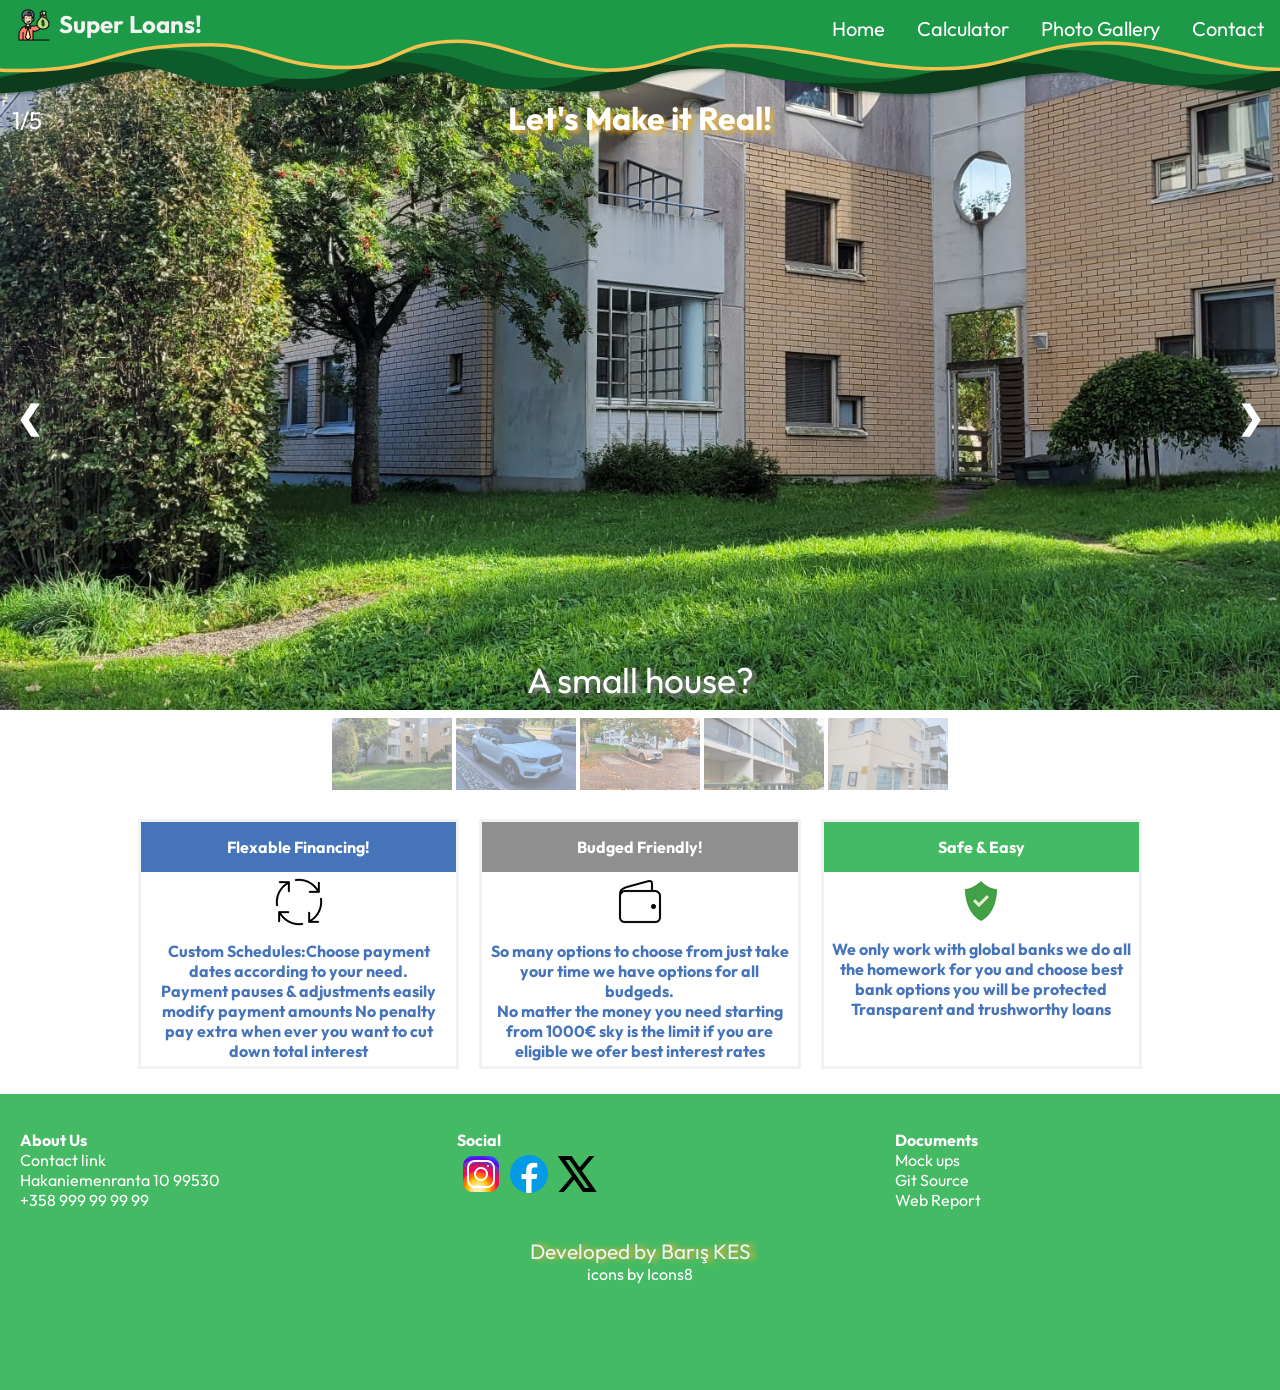
<file: index.html>
<!DOCTYPE html>
<html lang="en">

<head>
    <meta charset="UTF-8">
    <meta name="viewport" content="width=device-width, initial-scale=1.0">
    <title>Super Loans!</title>
    <link rel="icon" type="image/x-icon" href="./image/loan32.png">

    <link rel="stylesheet" href="./main.css">

    <link href="https://fonts.googleapis.com/css2?family=Outfit:wght@100..900&display=swap" rel="stylesheet">

</head>

<body>
    <nav>
        <div class="brand">
            <a href="./index.html"><img src="./image/loan32.png" alt="Home"></a>
            <div class="brandName"><a href="./index.html">Super Loans!</a> </div>
        </div>
        <ul>
            <li class="dekstop-menu"><a href="./index.html">Home</a></li>
            <li class="dekstop-menu"><a href="./Calculator/">Calculator</a></li>
            <li class="dekstop-menu"><a href="./Gallery/">Photo Gallery</a></li>
            <li class="dekstop-menu"><a href="./Contact/">Contact</a></li>
            <li class="mobile-menu" onclick="openSideMenu()"><a href="#"><img src="./image/icons8-top-menu-40.png"
                        alt=""></a></li>

        </ul>

        <ul class="sidebar"> <!-- Mobile Menu-->

            <li><a href="./index.html">Home</a></li>
            <li><a href="./Calculator/">Calculator</a></li>
            <li><a href="./Gallery/">Photo Gallery</a></li>
            <li><a href="./Contact/">Contact</a></li>
            <li onclick="closeSideMenu()"><a href="#"><img src="./image/icons8-close-50.png" alt=""></a></li>

        </ul>

    </nav>


    <div class="slider">
        <h1 class="main-content main-slogan"> Let's Make it Real!</h1>
        <div class="imageslider-container">
            <!--Slider Image-->
            <div class="slider-image">
                <div class="image-text">1/5</div>
                <img class="img-desktop" src="./image/loanAssets/haus1.jpeg" loading="lazy" alt="Loan Image 1">
                <img class="img-tablet" src="./image/loanAssets/tablet/haus1_tablet.jpeg" loading="lazy"
                    alt="Loan Image 1">
                <img class="img-mobile" src="./image/loanAssets/mobile/haus1_mobile.jpeg" loading="lazy"
                    alt="Loan Image 1">
            </div>
            <div class="slider-image">
                <div class="image-text">2/5</div>
                <img class="img-desktop" src="./image/loanAssets/car1.jpeg" loading="lazy" alt="Loan Image 2">
                <img class="img-tablet" src="./image/loanAssets/tablet/car1_tablet.jpeg" loading="lazy"
                    alt="Loan Image 2">
                <img class="img-mobile" src="./image/loanAssets/mobile/car1_mobile.jpeg" loading="lazy"
                    alt="Loan Image 2">

            </div>
            <div class="slider-image">
                <div class="image-text">3/5</div>
                <img class="img-desktop" src="./image/loanAssets/car2.jpeg" loading="lazy" alt="Loan Image 3">
                <img class="img-tablet" src="./image/loanAssets/tablet/car2_tablet.jpeg" loading="lazy"
                    alt="Loan Image 3">
                <img class="img-mobile" src="./image/loanAssets/mobile/car2_mobile.jpeg" loading="lazy"
                    alt="Loan Image 3">


            </div>
            <div class="slider-image">
                <div class="image-text">4/5</div>
                <img class="img-desktop" src="./image/loanAssets/haus2.jpeg" loading="lazy" alt="Loan Image 4">
                <img class="img-tablet" src="./image/loanAssets/tablet/haus2_tablet.jpeg" loading="lazy"
                    alt="Loan Image 4">
                <img class="img-mobile" src="./image/loanAssets/mobile/haus2_mobile.jpeg" loading="lazy"
                    alt="Loan Image 4">
            </div>

            <div class="slider-image">
                <div class="image-text">5/5</div>
                <img class="img-desktop" src="./image/loanAssets/haus3.jpeg" loading="lazy" alt="Loan Image 5">
                <img class="img-tablet" src="./image/loanAssets/tablet/haus3_tablet.jpeg" loading="lazy"
                    alt="Loan Image 5">
                <img class="img-mobile" src="./image/loanAssets/mobile/haus3_mobile.jpeg" loading="lazy"
                    alt="Loan Image 5">

            </div>
        </div>
        <a class="previous" onclick="showSlideFromClick(-1)">&#10094;</a>
        <a class="next" onclick="showSlideFromClick(1)">&#10095;</a>
        <div class="current-image-caption">
            <p id="caption">-</p>
        </div>
    </div>
    <div class="thumbnail-images">
        <div class="image-column">
            <img class="pointer-cursor opacity-set" onclick="switchSlide(0)"
                src="./image/loanAssets/thumb/haus1_thumb.jpeg" alt="A small house?">
        </div>
        <div class="image-column">
            <img class="pointer-cursor opacity-set" onclick="switchSlide(1)"
                src="./image/loanAssets/thumb/car1_thumb.jpeg" alt="A nice SUV?">
        </div>

        <div class="image-column">
            <img class="pointer-cursor opacity-set" onclick="switchSlide(2)"
                src="./image/loanAssets/thumb/car2_thumb.jpeg" alt="Or a cool SUV?">
        </div>
        <div class="image-column">
            <img class="pointer-cursor opacity-set" onclick="switchSlide(3)"
                src="./image/loanAssets/thumb/haus2_thumb.jpeg" alt="You can make anything real!">
        </div>
        <div class="image-column">
            <img class="pointer-cursor opacity-set" onclick="switchSlide(4)"
                src="./image/loanAssets/thumb/haus3_thumb.jpeg" alt="Even a small HOAS can be yours!">
        </div>
    </div>


    <div class="text-row">
        <div class="text-column col1">
            <div class="column-card">
                <h2>
                    Flexable Financing!
                </h2>
                <div class="text-column-content">
                    <p>
                        <img src="./image/icons8-process.gif" alt="process">
                    </p>
                    <p><strong>Custom Schedules:Choose payment dates</strong> according to your need.
                        <br>
                        <strong>Payment pauses & adjustments</strong> easily modify payment amounts
                        <strong>No penalty</strong> pay extra when ever you want to cut down total interest
                    </p>

                </div>
            </div>
        </div>
        <div class="text-column col2">
            <div class="column-card">
                <h2>
                    Budged Friendly!
                </h2>
                <div class="text-column-content">
                    <p>
                        <img src="./image/icons8-wallet.gif" alt="wallet">
                    </p>

                    <p><strong>So many options to choose from</strong> just take your time we have options for all
                        budgeds.
                        <br>
                        <strong>No matter the money you need</strong> starting from 1000€ sky is the limit if
                        you are eligible we ofer best interest rates

                    </p>



                </div>
            </div>
        </div>
        <div class="text-column col3">
            <div class="column-card">
                <h2>
                    Safe & Easy
                </h2>
                <div class="text-column-content">
                    <div class="text-column-content">
                        <p>
                            <img src="./image/icons8-protect.gif" alt="protect">
                        </p>

                        <p><strong>We only work with global banks</strong> we do all the homework for you and choose
                            best bank options
                            you will be <strong>protected</strong>
                            <br>
                            Transparent and trushworthy loans

                        </p>



                    </div>
                </div>
            </div>
        </div>


    </div>

    <footer>
        <div class="footer-content">
            <div class="footer-heading ">
                <h2> About Us</h2>
                <a href="../Contact/"> Contact link</a>
                <a href="#"> Hakaniemenranta 10 99530 </a>
                <a href="#"> +358 999 99 99 99</a>
            </div>
            <div class="footer-heading">
                <h2> Social</h2>
                <div class="footer-heading-social">
                    <a href="#" class="footer-social-img"> <img src="image/icons8-instagram-48.png" alt=""> </a>
                    <a href="#" class="footer-social-img"> <img src="image/icons8-facebook-48.png" alt=""> </a>
                    <a href="#" class="footer-social-img"> <img src="image/icons8-x-48.png" alt=""> </a>
                </div>

            </div>
            <div class="footer-heading">
                <h2> Documents</h2>

                <a target="_blank" href="./WebReports/FinalMockups.png"> Mock ups </a>

                <a target="_blank" href="https://github.com/bariskes11/NewLoadWebSite"> Git Source </a>
                <a href="./Report/">Web Report </a>
            </div>
            <div class="poweredby">
                <a class="developer" target="_blank" href="https://bariskes.com">Developed by Barış KES </a>
                <br>
                <a target="_blank" href="https://icons8.com"> icons by Icons8</a>

            </div>
        </div>


    </footer>
    <script src="javascript/imageslider.js"></script>
    <script src="javascript/menuItems.js"></script>
</body>

</html>
</file>
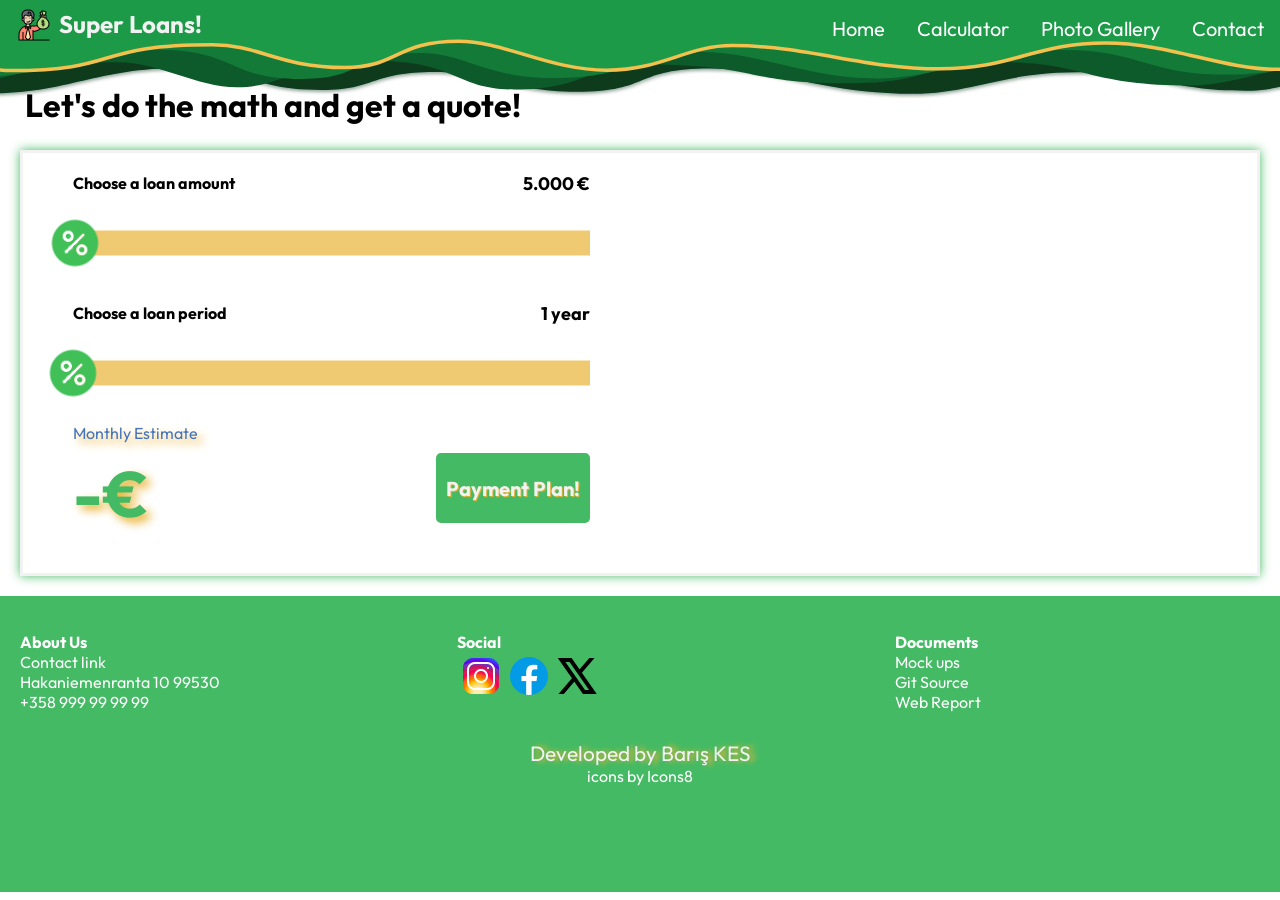
<file: Calculator/index.html>
<!DOCTYPE html>
<html lang="en">

<head>
    <meta charset="UTF-8">
    <meta name="viewport" content="width=device-width, initial-scale=1.0">
    <title>Super Loans!</title>
    <link rel="icon" type="image/x-icon" href="../image/loan32.png">

    <link rel="stylesheet" href="../main.css">
    <link rel="stylesheet" href="../calculator.css">
    <link href="https://fonts.googleapis.com/css2?family=Outfit:wght@100..900&display=swap" rel="stylesheet">
</head>

<body>
      <nav>
        <div class="brand">
            <a href="../index.html"><img src="../image/loan32.png" alt="Home"></a>
            <div class="brandName"><a href="../index.html">Super Loans!</a> </div>
        </div>
        <ul>
            <li class="dekstop-menu"><a href="../index.html">Home</a></li>
            <li class="dekstop-menu"><a href="../Calculator/">Calculator</a></li>
            <li class="dekstop-menu"><a href="../Gallery/">Photo Gallery</a></li>
            <li class="dekstop-menu"><a href="../Contact/">Contact</a></li>
            <li class="mobile-menu" onclick="openSideMenu()"><a href="#"><img src="../image/icons8-top-menu-40.png"
                        alt=""></a></li>

        </ul>

        <ul class="sidebar"> <!-- Mobile Menu-->

            <li><a href="../index.html">Home</a></li>
            <li><a href="../Calculator/">Calculator</a></li>
            <li><a href="../Gallery/">Photo Gallery</a></li>
            <li><a href="../Contact/">Contact</a></li>
            <li onclick="closeSideMenu()"><a href="#"><img src="../image/icons8-close-50.png" alt=""></a></li>

        </ul>

    </nav>

    <div class="calculator-content">
        <h1> Let's do the math and get a quote!</h1>
    </div>

    <div class="loan-main">
        <div class="loan-form">
            <div class="loan-field">
                <div class="row">
                    <h2>Choose a loan amount</h2>
                    <span class="loan-value" id="selectedVal">0</span>
                </div>
                <div class="slider-wrap">
                    <input type="range" min="1000" max="1000000" value="5000" class="loan-slider" id="loanrange">
                </div>
            </div>

            <div class="loan-field">
                <div class="row">
                    <h2>Choose a loan period</h2>
                    <span class="loan-value" id="selectedYearVal">0</span>
                </div>
                <div class="slider-wrap">
                    <input type="range" min="1" max="40" value="1" class="loan-slider" id="yearrange">
                </div>
                <div class="row">
                    <div class="estimated-payment-label">
                        Monthly Estimate  
                    </div>
                </div>
                <div class="row">
                <div  class="estimated-payment"> 
                    <strong id="lblMonthlyEstimate">-€</strong>
                </div>
                    
                    <div class="create-details" onclick="monthlyEstimateUpdate()">
                        Payment Plan!
                    </div>

                </div>
                <div class="row"></div>

            </div>
        </div>
        <div class="loan-result" id="payment-details">
            <h2>Loan Payment Details!</h2>
            <div>
                <div class="row">
                    <div class="loan-result-label">Requested Amount</div>
                    <div class="loan-result-details"  id="lblamount">1000€</div>
                </div>

                <div class="row">
                    <div class="loan-result-label">Total Interest Rate</div>
                    <div class="loan-result-details"  id="lblinterestrate">20 %</div>
                </div>
                
                <div class="row">
                    <div class="loan-result-label">Total Interest </div>
                    <div class="loan-result-details"  id="lbltotalinterest">xxx€</div>
                </div>
                
                <div class="row">
                    <div class="loan-result-label">Total Payment</div>
                    <div class="loan-result-details" id="lbltotalpayment">1000€</div>
                </div>
                <div class="row">
                    <div class="loan-result-label">Monthly Payment</div>
                    <div class="loan-result-details" id="lblmonthlypayment">1000€</div>
                </div>

                <div class="row">
                    <div></div>
                     <div class="create-details">

                    Request Loan!
                </div>
                </div>
                </div>
            </div>
        </div>

    








    <div class="calculation-field">
        <div></div>
    </div>


       <footer>
        <div class="footer-content">
            <div class="footer-heading ">
                <h2> About Us</h2>
                <a href="../Contact/"> Contact link</a>
                <a href="#"> Hakaniemenranta 10 99530 </a>
                <a href="#"> +358 999 99 99 99</a>
            </div>
            <div class="footer-heading">
                <h2> Social</h2>
                <div class="footer-heading-social">
                    <a href="#" class="footer-social-img"> <img src="../image/icons8-instagram-48.png" alt=""> </a>
                    <a href="#" class="footer-social-img"> <img src="../image/icons8-facebook-48.png" alt=""> </a>
                    <a href="#" class="footer-social-img"> <img src="../image/icons8-x-48.png" alt=""> </a>
                </div>

            </div>
            <div class="footer-heading">
                <h2> Documents</h2>

                <a target="_blank" href="../WebReports/FinalMockups.png"> Mock ups </a>

                <a target="_blank" href="https://github.com/bariskes11/NewLoadWebSite"> Git Source </a>
                <a href="../Report/">Web Report </a>
            </div>
            <div class="poweredby">
                <a class="developer" target="_blank" href="https://bariskes.com">Developed by Barış KES </a>
                <br>
                <a target="_blank" href="https://icons8.com"> icons by Icons8</a>

            </div>
        </div>


    </footer>
     <script  src="../javascript/menuItems.js"></script>
     <script src="../javascript/calculator.js"></script>
</body>


</html>
</file>
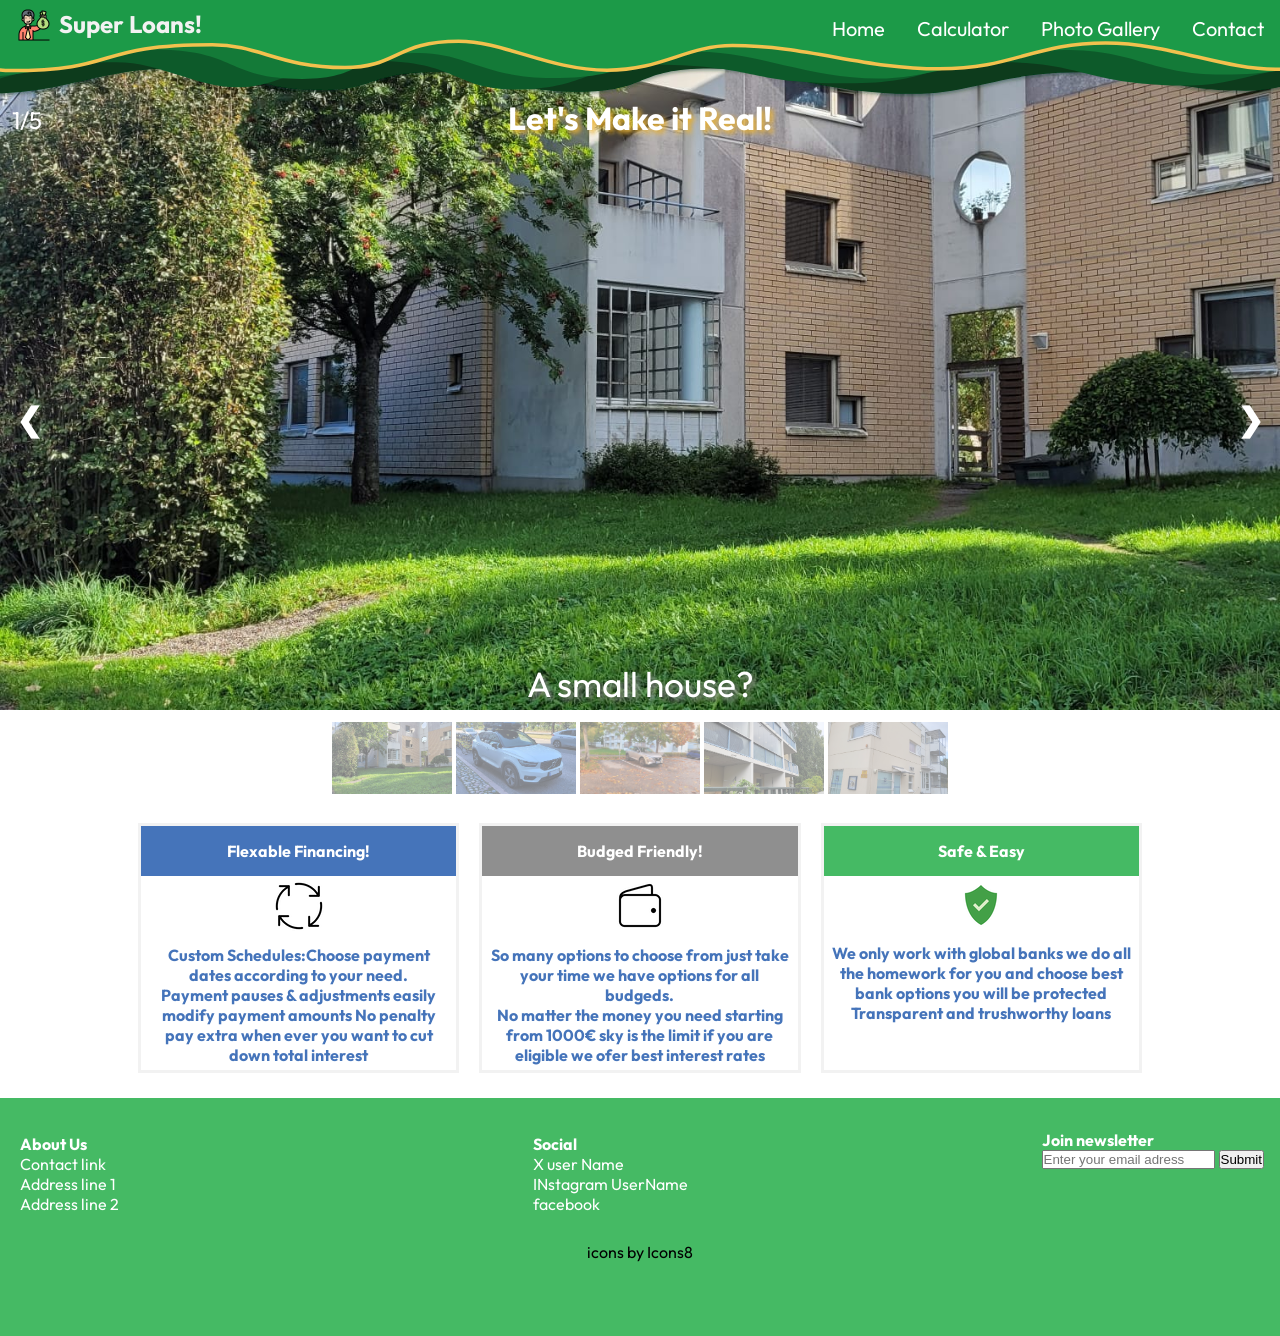
<file: Home/index.html>
<!DOCTYPE html>
<html lang="en">

<head>
    <meta charset="UTF-8">
    <meta name="viewport" content="width=device-width, initial-scale=1.0">
    <title>Super Loans!</title>
    <link rel="icon" type="image/x-icon" href="../image/loan32.png">

    <link rel="stylesheet" href="../main.css">

    <link href="https://fonts.googleapis.com/css2?family=Outfit:wght@100..900&display=swap" rel="stylesheet">

</head>

<body>
    <nav>
        <div class="brand">
            <a href="../Home/"><img src="../image/loan32.png" alt="Home"></a>
            <div class="brandName">Super Loans!</div>
        </div>
        <ul>
            <li class="dekstop-menu"><a href="../Home/">Home</a></li>
            <li class="dekstop-menu"><a href="../Calculator/">Calculator</a></li>
            <li class="dekstop-menu"><a href="../Gallery/">Photo Gallery</a></li>
            <li class="dekstop-menu"><a href="../Contact/">Contact</a></li>
            <li class="mobile-menu" onclick="openSideMenu()"><a href="#"><img src="../image/icons8-top-menu-40.png"
                        alt=""></a></li>

        </ul>

        <ul class="sidebar"> <!-- Mobile Menu-->

            <li><a href="../Home/">Home</a></li>
            <li><a href="../Calculator/">Calculator</a></li>
            <li><a href="../Gallery/">Photo Gallery</a></li>
            <li><a href="../Contact/">Contact</a></li>
            <li onclick="closeSideMenu()"><a href="#"><img src="../image/icons8-close-50.png" alt=""></a></li>

        </ul>

    </nav>


    <div class="slider">
        <h1 class="main-content main-slogan"> Let's Make it Real!</h1>
        <div class="imageslider-container">
            <!--Slider Image-->
            <div class="slider-image">
                <div class="image-text">1/5</div>
                <img src="../image/loanAssets/haus1.jpeg" alt="Loan Image 1">
            </div>
            <div class="slider-image">
                <div class="image-text">2/5</div>
                <img src="../image/loanAssets/car1.jpeg" alt="Loan Image 2">

            </div>
            <div class="slider-image">
                <div class="image-text">3/5</div>
                <img src="../image/loanAssets/car2.jpeg" alt="Loan Image 3">

            </div>
            <div class="slider-image">
                <div class="image-text">4/5</div>
                <img src="../image/loanAssets/haus2.jpeg" alt="Loan Image 3">
            </div>
            <div class="slider-image">
                <div class="image-text">5/5</div>
                <img src="../image/loanAssets/haus3.jpeg" alt="Loan Image 3">
            </div>
        </div>
        <a class="previous" onclick="showSlideFromClick(-1)">&#10094;</a>
        <a class="next" onclick="showSlideFromClick(1)">&#10095;</a>
        <div class="current-image-caption">
            <p id="caption">-</p>
        </div>
    </div>
    <div class="thumbnail-images">
        <div class="image-column">
            <img class="pointer-cursor opacity-set" onclick="switchSlide(0)" src="../image/loanAssets/haus1.jpeg"
                alt="A small house?">
        </div>
        <div class="image-column">
            <img class="pointer-cursor opacity-set" onclick="switchSlide(1)" src="../image/loanAssets/car1.jpeg"
                alt="A nice SUV?">
        </div>

        <div class="image-column">
            <img class="pointer-cursor opacity-set" onclick="switchSlide(2)" src="../image/loanAssets/car2.jpeg"
                alt="Or just another sedan?">
        </div>
        <div class="image-column">
            <img class="pointer-cursor opacity-set" onclick="switchSlide(3)" src="../image/loanAssets/haus2.jpeg"
                alt="You can make anything real!">
        </div>
        <div class="image-column">
            <img class="pointer-cursor opacity-set" onclick="switchSlide(4)" src="../image/loanAssets/haus3.jpeg"
                alt="Even a small HOAS can be yours!">
        </div>
    </div>


    <div class="text-row">
        <div class="text-column col1">
            <div class="column-card">
                <h2>
                    Flexable Financing!
                </h2>
                <div class="text-column-content">
                    <p>
                        <img src="../image/icons8-process.gif" alt="process">
                    </p>
                    <p><strong>Custom Schedules:Choose payment dates</strong> according to your need.
                        <br>
                        <strong>Payment pauses & adjustments</strong> easily modify payment amounts
                        <strong>No penalty</strong> pay extra when ever you want to cut down total interest
                    </p>

                </div>
            </div>
        </div>
        <div class="text-column col2">
            <div class="column-card">
                <h2>
                    Budged Friendly!
                </h2>
                <div class="text-column-content">
                    <p>
                        <img src="../image/icons8-wallet.gif" alt="wallet">
                    </p>

                    <p><strong>So many options to choose from</strong> just take your time we have options for all
                        budgeds.
                        <br>
                        <strong>No matter the money you need</strong> starting from 1000€ sky is the limit if
                        you are eligible we ofer best interest rates

                    </p>



                </div>
            </div>
        </div>
        <div class="text-column col3">
            <div class="column-card">
                <h2>
                    Safe & Easy
                </h2>
                <div class="text-column-content">
                    <div class="text-column-content">
                        <p>
                            <img src="../image/icons8-protect.gif" alt="protect">
                        </p>

                        <p><strong>We only work with global banks</strong> we do all the homework for you and choose
                            best bank options
                            you will be <strong>protected</strong>
                            <br>
                            Transparent and trushworthy loans

                        </p>



                    </div>
                </div>
            </div>
        </div>


    </div>

    <footer>
        <div class="footer-content">
            <div class="footer-heading ">
                <h2> About Us</h2>
                <a href="../Contact/"> Contact link</a>
                <a href="#">Address line 1 </a>
                <a href="#"> Address line 2</a>
            </div>
            <div class="footer-heading">
                <h2> Social</h2>
                <a href="#"> X user Name</a>
                <a href="#"> INstagram UserName</a>
                <a href="#"> facebook</a>

            </div>
            <div class="footer-headin">
                <h2> Join newsletter</h2>
                <input type="email" placeholder="Enter your email adress" id="footer-email">
                <input type="submit" id="footer-email-button">
            </div>


        </div>

        <div class="poweredby">
            <a target="_blank" href="https://icons8.com"> icons by Icons8</a>
        </div>

    </footer>
    <script  src="../javascript/imageslider.js"></script>
    <script  src="../javascript/menuItems.js"></script>
</body>





</html>
</file>
<file: main.css>
/* COLOR PALETTE
#45BA64
#45BAB2
#4574BA
#454545
#F2F2F2
#8F8F8F
*/

:root {
  --palette1: #45ba64;
  --palette2: #45bab2;
  --palette3: #4574ba;
  --palette4: #e9b234;
  --palette5: #f2f2f2;
  --palette6: #8f8f8f;
  --textcolor1: #ffffff;
}

* {
  margin: 0;
  padding: 0;
  box-sizing: border-box;
}

body {
  min-height: 100vh;
}

h2 {
  font-family: "Outfit", sans-serif;
  font-size: 100%;
}

nav {
  z-index: 1000;
  top: 0;
  position: sticky;
  position: -webkit-sticky;
  background: url("./image/nav-waves.svg") no-repeat;
  background-size: 100% 100%;
  box-shadow: outliner 5px 5px 10px var(--palette1);
  margin-bottom: -40px;
  /*added to combine correcyly with slider.*/
}

nav ul {
  list-style-type: none;
  display: flex;
  justify-content: flex-end;
  margin: 0;
  padding: 0;
  font-family: "Outfit", sans-serif;
  /*font family from google fonts "https://fonts.google.com/specimen/Outfit?preview.script=Latn" */
  overflow: hidden;
  margin-bottom: -10px;
  height: 100px;
}

nav .brand {
  display: flex;
  justify-content: center;
  position: absolute;
  margin-top: 1vh;
  margin-left: 2vh;
}

nav .brandName {
  font-family: "Outfit", sans-serif;
  color: var(--palette5);
  font-weight: bold;
  font-size: 1.5rem;
  padding-left: 1vh;
  cursor: pointer;
}

.brandName a {
  color: inherit;
  text-decoration: none;
}

.sidebar {
  /*mobile sidebar menu*/
  position: fixed;
  /*make sure to snap it to right side*/
  top: 0;
  right: 0;
  backdrop-filter: blur(10px);
  /* blur effect for background*/
  background-color: rgba(0, 255, 1, 0.2);
  /*blur effect bg color  needd alpha*/
  box-shadow: -8px 0 10px rgba(0, 0, 0, 0.6);
  height: 100vh;
  z-index: 1000;
  width: 100%;
  display: none;
  flex-direction: column;
  align-items: flex-start;
  justify-content: flex-start;
}

.sidebar li {
  justify-content: left;
}

.sidebar li a {
  width: 100%;
  color: #000000;
  font-weight: bold;
  text-shadow: -8px 0 10px rgba(255, 255, 255, 0.6);
}

h1 {
  font-family: "Outfit", sans-serif;
}

ul li a {
  display: block;
  color: var(--textcolor1);
  text-align: center;
  padding: 16px 16px;
  text-decoration: none;
  height: 50px;
  font-size: 1.25rem;
}

ul li a:hover,
nav a:active {
  animation-name: bounceAnimation;
  animation-duration: 0.24s;
  animation-iteration-count: 1;
  color: var(--palette4);
  cursor: pointer;
  font-family: "Outfit", sans-serif;
  height: 50px;
  text-shadow: 5px 5px 5px var(--palette6);
}

@keyframes bounceAnimation {

  0%,
  100% {
    transform: translateY(0);
  }

  50% {
    transform: translateY(-4px);
  }
}

.main-content {
  position: absolute;
  justify-content: center;
  width: 100%;
  z-index: 1;
  text-align: center;
  color: var(--textcolor1);
  text-shadow: 3px 3px 5px var(--palette4);
}

.main-slogan {
  padding: 38px 12px;
}

.image-text {
  color: var(--textcolor1);
  font-size: 1.5rem;
  padding: 45px 12px;
  position: absolute;
  font-family: "Outfit", sans-serif;
  top: 0;
}

.current-image-caption {
  color: var(--textcolor1);
  font-size: 2.2rem;
  padding: 8px 12px;
  position: absolute;
  bottom: 0;
  width: 100%;
  text-align: center;
  margin: 0 0;
  justify-content: center;
  font-family: "Outfit", sans-serif;
  text-shadow: 3px 3px 5px var(--palette6);
}

/*START IMAGE SLIDER STYLE*/
.imageslider-container {
  display: flex;
  transition: transform 0.5s ease;
  gap: 0;
}

.img-mobile,
.img-tablet,
.img-desktop {
  display: none;
}

.slider-image {
  flex: 0 0 100%;
  position: relative;
  margin: 0;
  padding: 0;
}

.slider {
  position: relative;
  /* this is what hides the neighbors */
  overflow: hidden;
  margin: 0px;
  padding: 0;
}

.slider-image img {
  width: 100%;
  height: 650px;
  object-fit: cover;
  margin: 0;
  padding: 0;
}

.pointer-cursor {
  cursor: pointer;
}

.opacity-set {
  opacity: 0.6;
}

.opacity-set,
.active:hover {
  opacity: 1;
}

.previous,
.next {
  cursor: pointer;
  position: absolute;
  top: 55%;
  transform: translateY(-50%);
  /* replaces margin-top */
  padding: 16px;
  color: var(--textcolor1);
  font-weight: bold;
  font-size: 2rem;
  user-select: none;
  -webkit-user-select: none;
}

.previous:focus,
.previous:active,
.next:focus,
.next:active {
  color: var(--textcolor1);
  padding: 16px;
  border: none;
  height: auto;
  line-height: normal;
  outline: none;
  box-shadow: none;
  text-decoration: none;
}

.next {
  right: 0;
  border-radius: 3px 0 0 3px;
}

.previous {
  left: 0;
  border-radius: 3px 0 0 3px;
}

.previous:hover,
.next:hover {
  background-color: #000011;
  opacity: 1;
}

.thumbnail-images {
  display: flex;
  justify-content: center;
  /* the group sits in the middle */
  flex-wrap: wrap;
  /* wraps on narrow phones instead of overflowing */
  gap: 4px;
  /* the few-pixel offset between images */
  margin-top: 8px;
}

.thumbnail-images img {
  width: clamp(70px, 12vw, 120px);
  /* 120px on desktop, a bit smaller on phones */
  aspect-ratio: 5 / 3;
  object-fit: cover;
  cursor: pointer;
  opacity: 0.5;
  transition: opacity 0.2s;
}

.thumbnail-images img:hover {
  opacity: 1;
}

/*END IMAGE SLIDER STYLE*/

/*START TEXT CONTENT STYLE*/
/* box objects*/
.text-column {
  margin: 10px;
  cursor: pointer;
  flex: 1 200px;
  border-color: var(--palette5);
  box-shadow: outliner 0 0 10px var(--palette1);
  border-style: solid;
}

.col1 {
  background-color: var(--palette3);
}

.col2 {
  background-color: var(--palette6);
}

.col3 {
  background-color: var(--palette1);
}

.text-column h2 {
  color: var(--textcolor1);
  justify-content: center;
  text-align: center;
}

.text-row {
  display: flex;
  flex-wrap: wrap;
  min-height: 300px;
  max-width: 80%;
  margin:auto;
  align-content: center;
  justify-self: center;
}

.column-card {
  display: flex;
  flex-direction: column;
  height: 100%;
}

.column-card h2 {
  padding: 15px;
  font-size: 100%;
}

.text-column-content {
  border-width: 3px;
  background-color: white;
  width: 100%;
  flex: 1;
}

.text-column-content p {
  text-align: center;
  font-family: "Outfit", sans-serif;
  font-weight: bold;
  padding: 5px;
  color: var(--palette3);
}

/*END TEXT CONTENT STYLE*/
.footer-content {
  background-color: var(--palette1);
  color: var(--textcolor1);
  display: flex;
  flex-wrap: wrap;
  gap: 2rem 4rem;
  padding: 2rem 1rem;
}

footer {
  position: static;
  margin-top: auto;

  width: 100%;
  background-color: var(--palette1);
  padding-bottom: 4rem;
}

.footer-heading {
  flex: 1 1 180px;
  display: flex;
  flex-direction: column;
  padding: 4px;
  height: 80px;
}

.footer-heading-social {
  flex: 1 1 180px;
  display: flex;
  flex-direction: row;
  
}

.footer-social-img {
  height: 50px;
}

footer a {
  font-family: "Outfit", sans-serif;
  position: relative;
  text-decoration: none;
  color: inherit;
  width: fit-content;
}

footer a::after {
  content: "";
  position: absolute;
  left: 0;
  bottom: -2px;
  width: 100%;
  height: 2px;
  background-color: var(--textcolor1);
  transform: scaleX(0);
  transform-origin: left;
  transition: transform 0.25s ease;
}

footer a:hover::after {
  transform: scaleX(1);
}

footer .poweredby {
  width: 100%;
  margin-bottom: 10px;
  justify-content: center;
  text-align: center;
}

footer .developer {
  text-shadow: 5px 0px 5px var(--palette4);
  font-size: 1.3rem;
  color: var(--palette5);
  height: 100%;
  width: 100%;
}

.mobile-menu {
  display: none;
}

@media (min-width: 1024px) {
  .img-desktop {
    display: block;
  }

  .img-tablet {
    display: none;
  }

  .img-mobile {
    display: none;
  }
}

/*Tablet Resolution setting*/
@media (min-width: 800px) and (max-width: 1024px) {
  .img-tablet {
    display: block;
  }

  .img-mobile {
    display: none;
  }

  .img-desktop {
    display: none;
  }
}

/*Mobile Resolution setting*/
@media (max-width: 800px) {
  .img-mobile {
    display: block;
  }

  .img-tablet {
    display: none;
  }

  .img-desktop {
    display: none;
  }

  .dekstop-menu {
    display: none;
  }

  .mobile-menu {
    display: inline;
  }

  .slider-image img {
    width: 100%;
    height: 650px;
    margin: 0;
    padding: 0;
  }

  nav {
    background: url("./image/nav-waves-mobile.svg") no-repeat;
    z-index: 1000;
    top: 0;
    position: sticky;
    position: -webkit-sticky;
    background-size: 100% 100%;
    box-shadow: outliner 5px 5px 10px var(--palette1);
    margin-bottom: -40px;
  }

  .main-slogan {
    padding: 58px 12px;
  }

  .image-text {
    font-size: 1rem;
  }

  .current-image-caption {
    font-size: 2rem;
    padding: 58px 12px;
  }
}
</file>
<file: calculator.css>
/* Replace everything from .calculator-content down to the last .loan-slider rule
   with this block. Your --palette3 / --palette4 variables stay as they are. */

.calculator-content {
  position: relative;
  display: flex;
  flex-wrap: wrap;
  margin: 25px 25px;
}

.loan-value {
  font-family: "Outfit", sans-serif;
  font-size: large;
  font-weight: bold;
}

.loan-main {
  display: grid;
  grid-template-columns: minmax(0, 1fr) minmax(0, 1fr);
  margin: 20px;
  border-color: var(--palette5);
  border-style: solid;
  box-shadow: 0 0 10px var(--palette1);
}

.loan-field {
  --thumb: 80px;
  /* icon size - change it here only */

  margin: 10px;
  padding: 0 calc(var(--thumb) / 2);
  /* room for the icon to overhang the track ends */
  box-sizing: border-box;
}

.loan-result {
  display: grid;
  grid-template-columns: minmax(0, 1fr) minmax(0, 1fr);
  vertical-align: top;
  max-width: 100%;
  margin-left: 10%;
  margin-right: 10%;
  margin-top: 60px;
  margin-bottom: 40px;
  font-family: "Outfit", sans-serif;
  display: none;
}

.row {
  display: flex;
  justify-content: space-between;
  align-items: center; /* vertically line up the € value and the button */
  flex-wrap: nowrap;
  gap: 1rem;
  min-height: 40px; /* was: height: 40px */
}

.row h2 {
  margin: 0;
}

/* ---------- slider ---------- */

.slider-wrap {
  --ratio: 0;
  /* 0..1, set by JavaScript */
  position: relative;
  height: var(--thumb);
}

/* track + fill */
.slider-wrap::before {
  content: "";
  position: absolute;
  left: 0;
  right: 0;
  top: 50%;
  height: 25px;
  transform: translateY(-50%);
  background: linear-gradient(
    to right,
    var(--palette3) calc(var(--ratio) * 100%),
    var(--palette4) calc(var(--ratio) * 100%)
  );
  opacity: 0.7;
  transition: opacity 0.2s;
}

.slider-wrap:hover::before,
.slider-wrap:focus-within::before {
  opacity: 1;
}

/* icon, centred on the current value */
.slider-wrap::after {
  content: "";
  position: absolute;
  top: 0;
  left: calc(var(--ratio) * 100%);
  width: var(--thumb);
  height: var(--thumb);
  transform: translateX(-50%);
  background: url("./image/icons8-interest-rate-78.png") no-repeat center /
    contain;
  pointer-events: none;
  /* clicks go through to the input underneath */
}

/* visible keyboard focus, since the real input is invisible */
.slider-wrap:focus-within::after {
  filter: drop-shadow(0 0 4px var(--palette3));
}

/* the real input: invisible, on top, one thumb wider than the wrapper
   so its native thumb travels exactly under the icon */
.loan-slider {
  -webkit-appearance: none;
  appearance: none;
  position: absolute;
  top: 0;
  left: calc(var(--thumb) / -2);
  width: calc(100% + var(--thumb));
  height: 100%;
  margin: 0;
  padding: 0;
  background: transparent;
  opacity: 0;
  cursor: pointer;
}

.loan-slider::-webkit-slider-thumb {
  -webkit-appearance: none;
  appearance: none;
  width: var(--thumb);
  height: var(--thumb);
}

.loan-slider::-moz-range-thumb {
  width: var(--thumb);
  height: var(--thumb);
  border: none;
}
.estimated-payment-label {
  color: var(--palette3);
  font-family: "Outfit", sans-serif;
  text-shadow: 5px 5px 10px var(--palette4);
}

.estimated-payment {
  justify-content: left;

  position: relative;
  height: 70px;
  display: block;

  color: var(--palette3);
  font-family: "Outfit", sans-serif;
  text-shadow: 5px 5px 10px var(--palette4);
}

.loan-result-label {
  color: var(--palette1);
  font-family: "Outfit", sans-serif;
  text-shadow: 5px 5px 10px var(--palette4);
  font-size: 1rem;
  font-weight: bold;
}

.loan-result-details {
  color: var(--palette3);
  font-family: "Outfit", sans-serif;
  text-shadow: 5px 5px 10px var(--palette4);
  font-size: 1rem;
  font-weight: bold;
}

.estimated-payment strong {
  color: var(--palette1);
  font-size: 4rem;
}

.create-details {
  justify-content: right;
  margin-left: auto;
  align-content: center;
  font-family: "Outfit", sans-serif;
  font-size: 1.25rem;
  font-weight: bold;
  color: var(--palette5);
  text-shadow: 1px 1px 1px var(--palette4);
  cursor: pointer;

  height: 70px;
  border-radius: 5px;
  background-color: var(--palette1);
  border: 10px solid var(--palette1);
  animation-iteration-count: 0;
}

.create-details:hover,
.create-details:active {
  animation-name: calculatebuttonAnim;
  animation-duration: 0.4s;
  animation-timing-function: ease-in-out;
  animation-iteration-count: infinite;
}

@keyframes calculatebuttonAnim {
  0%,
  100% {
    border-radius: 5px;
    background-color: var(--palette1);
    border: 10px solid var(--palette1);
  }

  50% {
    border-radius: 5px;
    background-color: var(--palette4);
    border: 10px solid var(--palette4);
  }
}

@media (max-width: 1024px) {
  .loan-main {
    grid-template-columns: minmax(0, 1fr);
  }

  .loan-result {
    margin-top: 160px;
  }
  .row {
    flex-wrap: wrap;
  }
}
@media (max-width: 800px) {
  .create-details {
    margin-left: 0;
  }
}
</file>
